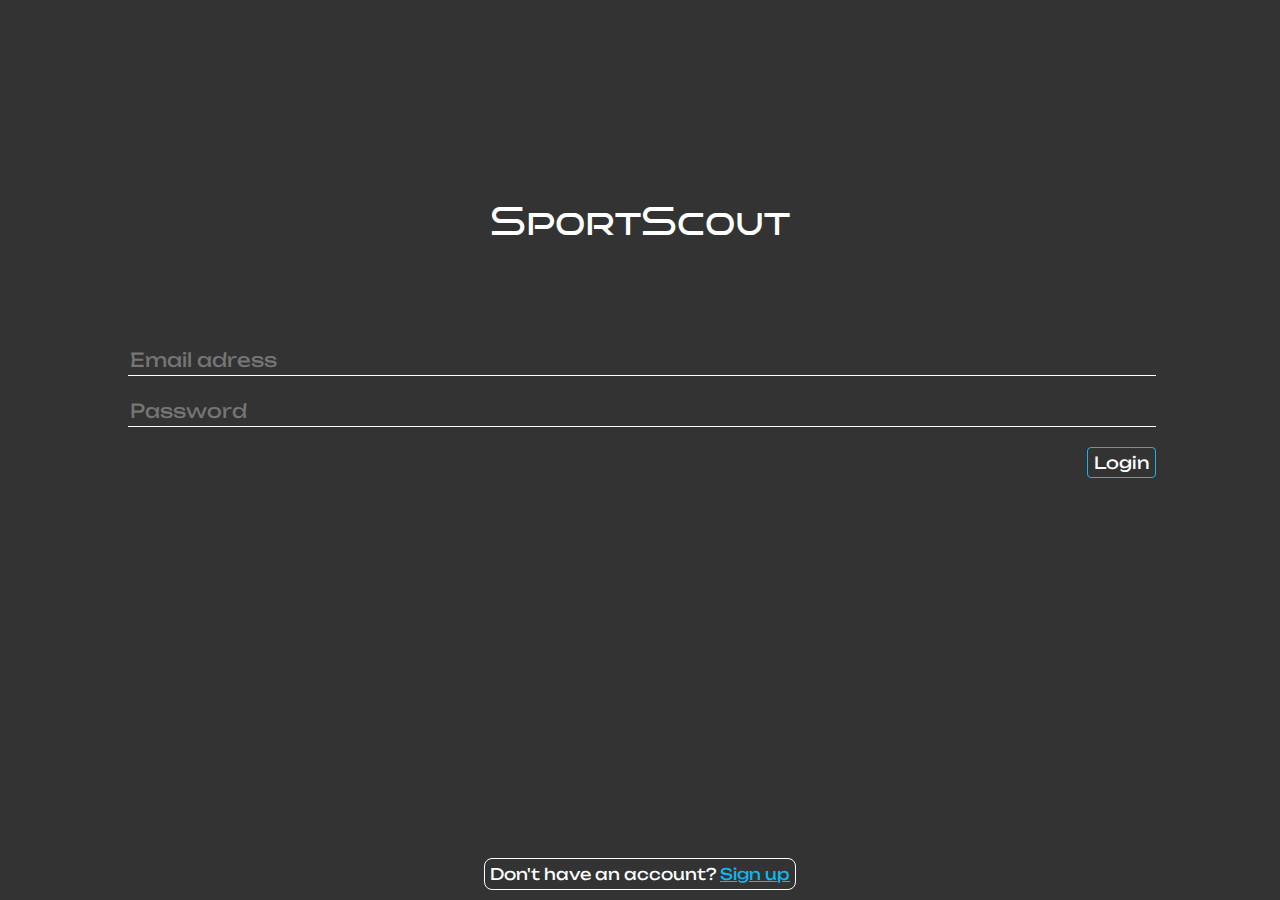
<file: My project/app/src/main/assets/pages/index.html>
<!DOCTYPE html>
<html lang="en">
    <head>
        <meta charset="UTF-8">
        <meta http-equiv="X-UA-Compatible" content="IE=edge">
        <meta name="viewport" content="width=device-width, initial-scale=1.0">
        <link rel="preconnect" href="https://fonts.googleapis.com">
        <link rel="preconnect" href="https://fonts.gstatic.com" crossorigin>
        <link href="https://fonts.googleapis.com/css2?family=Bruno+Ace&family=Bruno+Ace+SC&family=Unbounded:wght@200&display=swap" rel="stylesheet">
        <script defer src="../js/general.js"></script>
        <script defer src="../js/index.js"></script>
        <link rel="stylesheet" href="../css/general.css">
        <link rel="stylesheet" href="../css/index.css">
        <title>SportScout</title>
    </head>
    <body>
        <div class="middle">
            <div class="title">
                <span>SportScout</span>
            </div>
            <div class="form">
                <form onsubmit="handleSubmit(event)">
                    <input type="text" class="usernameInput" placeholder="Username" required disabled hidden>
                    <input type="email" class="emailInput" placeholder="Email adress" required>
                    <input type="password" class="passwordInput" placeholder="Password" pattern="^(?=.*[!@#$%^&amp;*()_\-+=~`[\]{}|:;'&lt;>,.?\\\/])(?=.*[A-Z])(?=.*\d).{8,}$" oninvalid="setCustomValidity(getErrorMessage(this))" oninput="setCustomValidity(getErrorMessage(this))" required>
                    <div class="buttons">
                        <button class="loginBtn show" type="submit" data-action="login">Login</button>
                        <button class="createBtn" type="submit" data-action="create">Create</button>
                    </div>
                </form>
            </div>
        </div>
        <div class="bottom">
            <div class="other show" onclick="switchMode()">
                <span>Don't have an account? </span>
                <a href="#">Sign up</a>
            </div>
            <div class="other1" onclick="switchMode()">
                <span>Have an account? </span>
                <a href="#">Log in</a>
            </div>
        </div>
    </body>
</html>
</file>
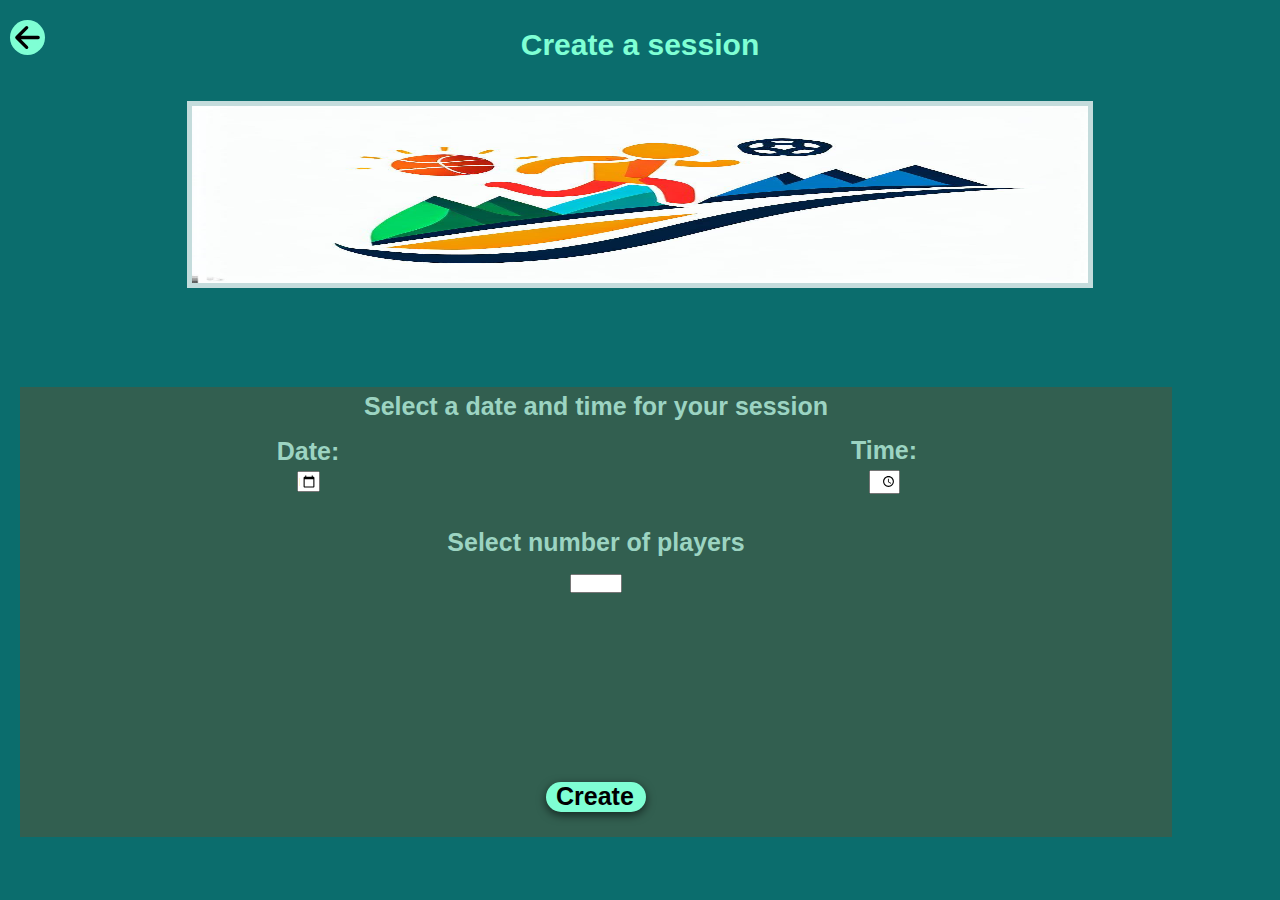
<file: My project/app/src/main/assets/pages/host.html>
<!DOCTYPE html>
<html lang="en">
<head>
    <meta charset="UTF-8">
    <meta http-equiv="X-UA-Compatible" content="IE=edge">
    <meta name="viewport" content="width=device-width, initial-scale=1.0">
    <link rel="stylesheet" href="../css/host.css">
    <script defer src="../js/host.js"></script>
    <title>Document</title>
</head>
<body>
    <div class="title">
        <span>Create a session</span>
    </div>
    <div class="terrain">
        <div class="image">
            <img src="../assets/TereNarii.jpeg" alt="">
        </div>
        <div class="name-terrain">
            <span>Nume Teren</span>
        </div>
    </div>

    <!-- <template id="modelhost"> -->
        <div class="host-box">
            <div class="sel">
                <div class="textdate">
                    <span>Select a date and time for your session</span>
                </div>
                <div class="seldate">
                    <div class="date">
                        <span>Date:</span>
                        <input type="date" name="datesess" id="datesess">
                    </div>
                    <div class="time">
                        <span>Time:</span>
                        <input type="time" name="datetime" id="datetime">
                    </div>
                </div>
                <div class="textplayers">
                    <span>Select number of players</span>
                </div>
                <div class="playersnr">
                    <input type="number" name="players" id="players"    max="33" min="6">
                </div>
            </div>
            <div class="create-btn">
                <div onclick="host()" class="create">
                    <span>Create</span>
                </div>
            </div>
        </div>
    <!-- </template> -->

    <div class="back-btn">
        <div class="fas fa-back" onclick="Android.redirectTo('main_page.html')">
            <img src="../assets/arrow-back-outline.svg" alt="">
        </div>
    </div>
</body>
</html>
</file>
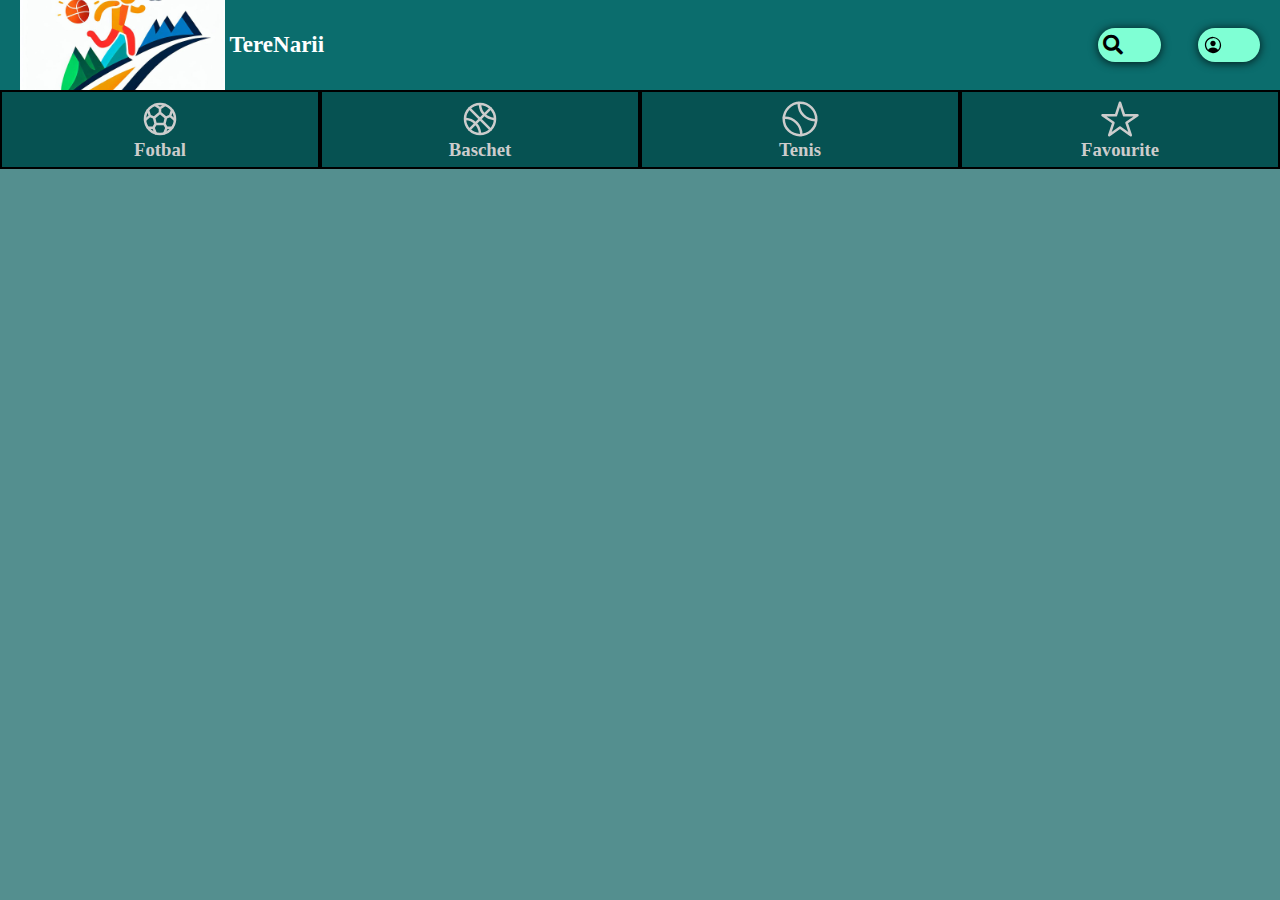
<file: My project/app/src/main/assets/pages/main_page.html>
<!DOCTYPE html>
<html lang="en">
<head>
<meta charset="UTF-8">
<meta http-equiv="X-UA-Compatible" content="IE=edge">
<meta name="viewport" content="width=device-width, initial-scale=1.0">
<link rel="stylesheet" href="https://cdnjs.cloudflare.com/ajax/libs/font-awesome/5.15.3/css/all.min.css" />


<link rel="stylesheet" href="../css/main_page.css">
<script defer src="../js/mainpage.js"></script>

<title>Document</title>
</head>
<body>
  <header>
  
    <div class="logo-container">
      
        <img src="../assets/TereNarii.jpeg" alt="Logo" class="logo">
      
      <span class="header-text">TereNarii</span>
    </div>

    <div class="icons">
      <div class="search-container">
        <i class="fas fa-search">
        </i>
        <input type="text" class="search-input">
      </div>

      <div class="profile-container" onclick="Android.signOut()">
        <i class="icon">
          <img src="../assets/person-circle-outline.svg" alt="profile" class="profile-icon">
        </i>
      </div>
    </div>

  </header>

  <nav class="nav-sports">
      <div class="football" onclick="render('Football')">
        <img src="../assets/football-outline.svg" alt="fotbal" class="footbal-icon">
          <!-- arata terenuri fotbal -->
        </a>
        <h3> Fotbal </h3>
      </div>
      <div class="basketball" onclick="render('Baschet')">
        <img src="../assets/basketball-outline.svg">
        <h3> Baschet </h3>
      </div>
      <div class="Tenis" onclick="render('Tennis')">
        <img src="../assets/tennisball-outline.svg">
        <h3>Tenis</h3>
      </div>
      <div class="favorite" onclick="render('Favourite')">
        <img src="../assets/star-outline.svg">
        <h3>Favourite</h3>
      </div>
      </div>
  </nav>

  <div class="terenuri"> 
  </div>

  <template id="modelteren">
    <div class="teren" >
        <div class="main" onclick="expandTeren(this.parentNode)">
          <div class="info">
            <span class="name">Name</span>
            <span class="session">Sessions</span>
          </div>
          <div class="star"> 
            <i>
              <img src="../assets/star-outline.svg" onclick="addFav(event)">
            </i>
          </div>
        </div>
        <div class="sess">
          <div class="moreinfo">
            <div class="photo">
              <img src="../assets/TereNarii.jpeg" alt="Poza teren">
            </div>
            <div class="info">
                <div class="program">
                  <span id="program"> Program:</span>
                </div>
                <div class="cost">
                  <span class="cost"> Cost:</span>
                </div>
                <div class="button-host" onclick="openHost(this)">
                  <span>Host</span>
                </div>
                <span class="id" id="id">-</span>
              </div>
            </div>
        </div>
        <div class="sessions">
          <template id="modelsession">
            <div class="session">
              <div class="infos">
                <div class="host">
                  <span>Created by:</span>
                </div>
                <div class="date">
                  <span>Date:</span>
                  <span>Time:</span>
                </div>
                <span class="id">-</span>
              </div>
              <div class="button-join">
                <span id="cnt" onclick="join(this)">0/18</span>
              </div>
            </div>
          </template>
        </div>
    </div>
  </template>

</body>
</html>
</file>
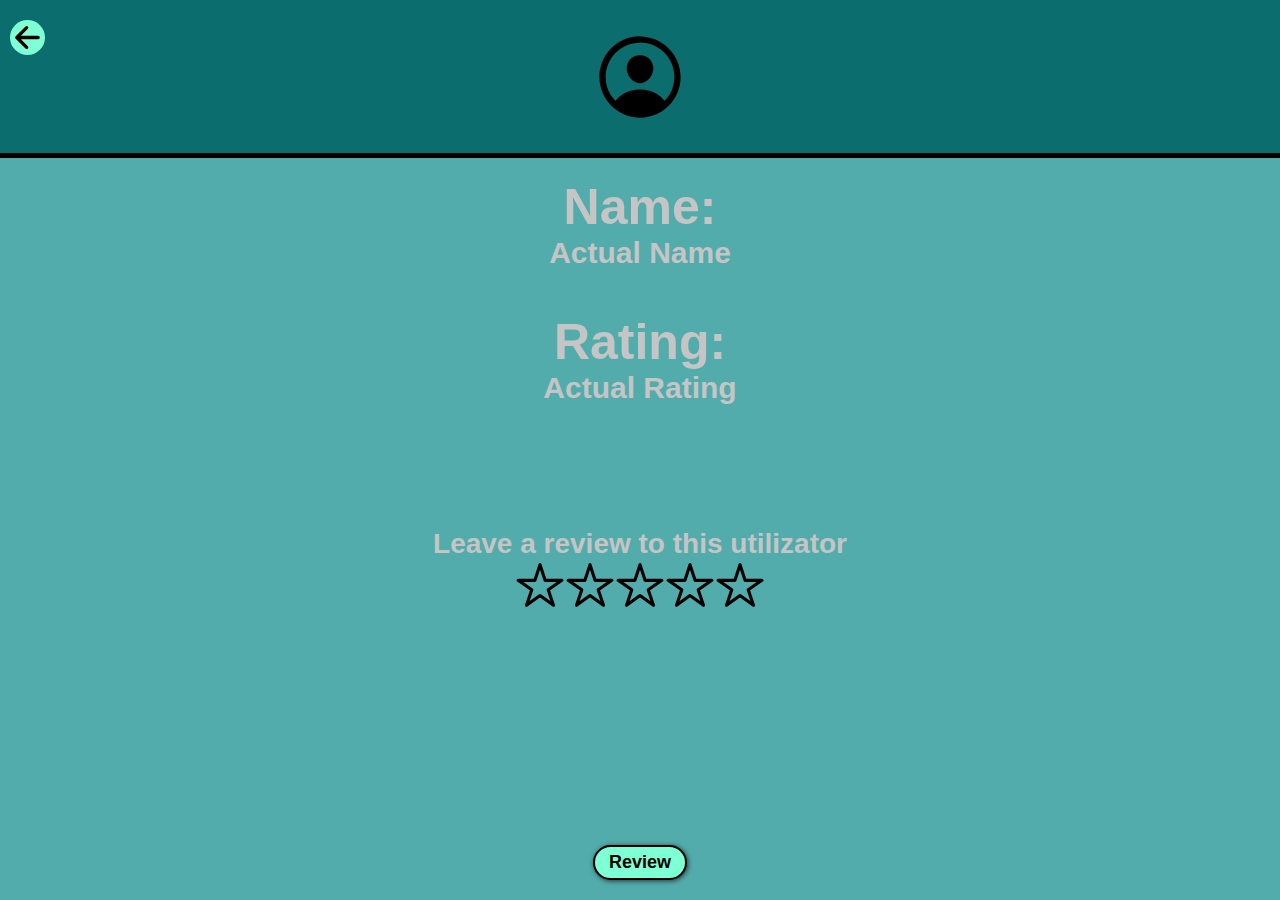
<file: My project/app/src/main/assets/pages/profile.html>
<!DOCTYPE html>
<html lang="en">
<head>
    <meta charset="UTF-8">
    <meta http-equiv="X-UA-Compatible" content="IE=edge">
    <meta name="viewport" content="width=device-width, initial-scale=1.0">
    <link rel="stylesheet" href="../css/profile.css" class="css">
    <script defer src="../js/profile.js"></script>
    <title>Document</title>
</head>
<body>
    <header>
        <div class="profile">
            <img src="../assets/person-circle-outline.svg" alt="">
        </div>
    </header>

    <div class="infos"> 
        <div class="name">
            <span class="tit">Name:</span>
            <span>Actual Name</span>
        </div>
        <div class="rating">
            <span class="tit">Rating:</span>
            <span>Actual Rating</span>
        </div>
    </div>
    <div class="rev">
        <span>Leave a review to this utilizator</span>
      </div>
    <div class="stea">
        <div class="star">
          <img src="../assets/star-outline.svg" alt="" class="steaa" onclick="rate(this, 0)">
        </div>
        <div class="star">
          <img src="../assets/star-outline.svg" alt="" class="steaa" onclick="rate(this, 1)">
        </div>
        <div class="star">
          <img src="../assets/star-outline.svg" alt="" class="steaa" onclick="rate(this, 2)"> 
        </div>
        <div class="star">
          <img src="../assets/star-outline.svg" alt="" class="steaa" onclick="rate(this, 3)">
        </div>
        <div class="star">
          <img src="../assets/star-outline.svg" alt="" class="steaa" onclick="rate(this, 4)">
        </div>
      </div>

      <div class="btn-container">
        <div class="btn" onclick="review()">
            <span>Review</span>
        </div>
      </div>

      <div class="back-btn" onclick="Android.redirectTo('main_page.html')">
        <img src="../assets/arrow-back-outline.svg" alt="">
    </div>
</body>
</html>
</file>
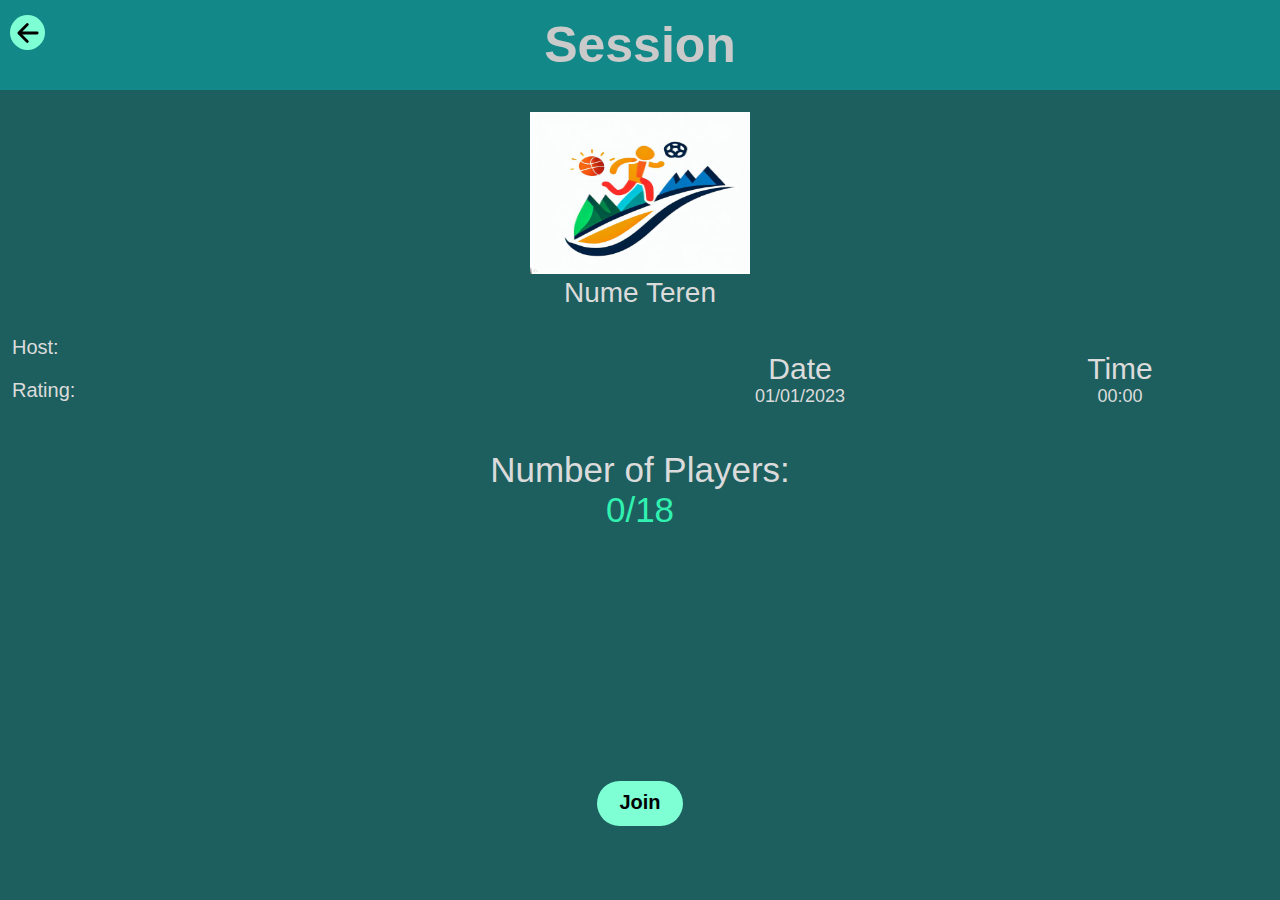
<file: My project/app/src/main/assets/pages/session.html>
<!DOCTYPE html>
<html lang="en">
<head>
    <meta charset="UTF-8">
    <meta http-equiv="X-UA-Compatible" content="IE=edge">
    <meta name="viewport" content="width=device-width, initial-scale=1.0">
    <link rel="stylesheet" href="../css/session.css">
    <script defer src="../js/session.js"></script>

    <title>Document</title>
</head>
<body>
    <header>
        <div class="title">
            <span>Session</span>
        </div>
    </header>
    <div class="infos">
        <div class="pitch">
            <div class="image">
                <img src="../assets/TereNarii.jpeg">
            </div>
            <div class="name">
                <span>Nume Teren</span>
            </div>
        </div>
        <div class="hd">
            <div class="host">
                <span>Host:</span>
                <span>Rating:</span>
            </div>
            <div class="date">
                <div class="dates">
                    <span class="tit">Date</span>
                    <span>01/01/2023</span>
                </div>
                <div class="time">
                    <span class="tit">Time</span>
                    <span>00:00</span>
                </div>
            </div>
        </div>
        <div class="players">
            <span class="tit">Number of Players:</span>
            <span>0/18</span>
        </div>
        <div class="playersname">
        </div>
        <div class="join-btn">
            <div class="btn show" onclick="join(this)">
                <span>Join</span>
            </div>
        </div>
    </div>

    <template id="utiz">
        <div class="box" onclick="openProfile(this)">
            <div class="profile">
                <img src="../assets/person-circle-outline.svg" alt="">
            </div>
            <div class="infos1">
                <div class="name">
                    <span>Pletosu</span>
                </div>
                <div class="rating">
                    <span>Rating: -1</span>
                </div>
                <span class="id">-</span>
            </div>
        </div>
    </template>

    <div class="back-btn">
        <img src="../assets/arrow-back-outline.svg" alt="" onclick="Android.redirectTo('main_page.html')">
    </div>
</body>
</html>
</file>
<file: My project/app/src/main/assets/css/general.css>
/* Variables */
:root {
    --main-color: hsl(0, 0%, 20%);
    --second-color: hsl(0, 0%, 10%);
    --text-color: hsl(0, 0%, 100%);
    --unVisited-link: hsl(195, 87%, 50%);
    --visited-link: hsl(195, 76%, 38%);
    --hover-link: hsl(195, 80%, 50%);
    --valid-color: hsl(195, 80%, 50%);
}

a:link {
    color: var(--unVisited-link);
}
a:visited {
    color: var(--visited-link);
}
a:hover {
    color: var(--hover-link);
}
</file>
<file: My project/app/src/main/assets/css/index.css>
/* Page optimization */
html, body {
    height: 100%;
    width: 100%;
}
body {
    margin: 0px;
    color: var(--text-color);
    background-color: var(--main-color);
    display: flex;
    flex-flow: column wrap;
    align-items: center;
    justify-content: center;
    font-family: 'Unbounded', cursive;
}


/* Form */
.title {
    margin-bottom: 100px;
    font-size: 2.5em;
    font-family: 'Bruno Ace SC', cursive;
}
.middle {
    width: 100%;
    height: 75%;
    display: flex;
    align-items: center;
    justify-content: center;
    flex-flow: column wrap;
}
.form {
    width: 80%;
}
.form form {
    display: flex;
    flex-flow: column wrap;
    align-items: end;
    justify-content: center;
}
.form form input {
    height: 26px;
    width: 100%;
    outline: none;
    border: none;
    border-bottom: 1px solid var(--text-color);
    margin-bottom: 20px;
    padding: 2px;
    font-size: 1.2em;
    background-color: transparent;
    color: var(--text-color);
    font-family: 'Unbounded', cursive;
}
.form form input:focus, .form form input:not(:placeholder-shown) {
    border-bottom: 1px solid var(--valid-color);
}
.form form button {
    height: fit-content;
    width: fit-content;
    font-size: 1.05em;
    border: 1px solid var(--valid-color);
    background-color: transparent;
    color: var(--text-color);
    border-radius: 4px;
    font-family: 'Unbounded', cursive;
    padding: 4px 6px;
}
.form form button:active {
    border: 1px solid var(--text-color);
    background-color: var(--valid-color);
}
.createBtn, .loginBtn {
    display: none;
}
.createBtn.show, .loginBtn.show {
    display: block;
}
.form a {
    font-size: .85em;
}
.form .other, .form .other1 {
    text-align: center;
    margin-top: 5px;
}



/* Bottom bar */
.bottom {
    width: 100%;
    height: calc(25% - 10px);
    display: flex;
    align-items: end;
    justify-content: center;
    padding-bottom: 10px;
}

/* Other */
.other, .other1 {
    display: none;
    border: 1px solid var(--text-color);
    border-radius: 8px;
    padding: 5px;
}
.other.show, .other1.show {
    display: block;
}
</file>
<file: My project/app/src/main/assets/css/host.css>
* {
    margin: 0;
    padding: 0;
    text-decoration: none;
    list-style: none;
}

body{
    background-color: rgb(11, 109, 109);
}

.title, .terrain, .terrain .name-terrain, .terrain .image, .textdate span, .textplayers span{
    display: flex;
    align-items: center;
    justify-content: center;
}

.title{
    width: 100%;
    height: 10vh;
    }

.title span, .terrain .name-terrain span, .host-box span, .host-box .textplayers span{
    font-size: 30px;
    font-family: 'Gill Sans', 'Gill Sans MT', Calibri, 'Trebuchet MS', sans-serif;
    font-weight: bold;
    color: aquamarine;
}

.terrain{
    flex-flow: column wrap;
    height: 28vh;
    margin-bottom: 5vh;
}

.terrain .name-terrain{
    width: fit-content;
    height: 10%;
}

.terrain .image{
    width: 70%;
    height: 70%;
    padding: 5px;
    background-color: rgba(255, 255, 255, 0.76);
    margin-bottom: 2vh;
}

.terrain .image img{
    width: 100%;
    height: 100%;
}

.host-box{
    display: flex;
    flex-flow: column wrap;
    justify-content: space-between;
    background-color: rgb(50, 95, 80);
    width: 90%;
    height: 50vh;
    margin: 10px 20px;
}

.host-box .sel{
    height: 80%;
}

.host-box .text{
    display: flex;
    align-items: center;
    justify-content: center;
}

.host-box span{
    text-align: center;
    font-size: 25px;
    color: rgb(156, 212, 194);
    margin: 5px 10px;
}

.host-box .textplayers span{
    text-align: center;
    font-size: 25px;
    color: rgb(156, 212, 194);
    margin: 5px 10px;
    margin-bottom: 17px;
}

.host-box .seldate{
    display: flex;
    justify-content: center;
    height: 20%;
    margin-bottom: 30px;
}

.host-box .seldate .date, .host-box .seldate .time{
    display: flex;
    justify-content: center;
    align-items: center;
    flex-flow: column wrap;
    width: 50%;
    height: 100%;
}

.host-box .playersnr, .host-box .create-btn{
    display: flex;
    justify-content: center;
    width: 100%;
    height: fit-content;
}

.host-box .create-btn{
    margin-bottom: 25px;
}

.host-box .create-btn div{
    width: 100px;
    height: 30px;
    background-color: aquamarine;
    border-radius: 20px;
    box-shadow: 0 3px 10px rgba(0,0,0,0.6);
}

.host-box .create-btn div span{
    color: black;
    font-family: 'Gill Sans', 'Gill Sans MT', Calibri, 'Trebuchet MS', sans-serif;
}

.back-btn{
    display: flex;
    justify-content: center;
    position: absolute;
    top: 20px;
    left: 10px;
    background-color: aquamarine;
    width: 35px;
    height: 35px;
    border-radius: 20px;
}

.back-btn div{
    width: 100%;
    height: 100%;
}

.host-box .seldate .date input{
    width: 19px;
}

.host-box .seldate .time input{
    width: 27px;
}

.host-box .seldate .date input:hover{
    width: 100px;
}

.host-box .seldate .time input:hover{
    width: 65px;
}
</file>
<file: My project/app/src/main/assets/css/main_page.css>
body, html {
    margin: 0;
    padding: 0;
    height: 100%;
  }
  
  header {
    background-color: rgb(11, 109, 109);
    height: 90px;
    display: flex;
    justify-content: space-between;
    align-items: center;
    padding: 0 20px;
    margin: 0;
  }

  .logo-container{
    display: flex;
    align-items: center;
    width: 40%;
  }
  
  .logo-container .logo {
    width: 55%; 
    height: 90%; 
    margin-right: 5px;
  }
  
  .header-text {
    color: white;
    font-size: 23px;
    font: oblique;
    font-weight: 800;
  }


  header .icons {
    display: flex;
    align-items: center;
    justify-content: end;
    width: 60%;
    height: 100%;
  }

  .logo-container{
    width: 30%;
  }

  .search-container:hover input{
    margin-right: 50px;
    width: 80px;
  }

  .search-container:hover{
    width: 45%;
  }

  .search-container, .profile-container{
    height: 15%;
    width: 5%;
    display: flex;
    cursor: pointer;
    padding: 10px 20px;
    padding-left: 5px;
    border-radius: 30px;
    align-items: center;
    box-shadow: 0 1px 10px rgba(0,0,0,0.8);
    background-color: aquamarine;
  }

  .search-container{
    margin-right: 5%;
    transition: 0.8s;
  }
  

  .search-container input{
    width: 1px;
    outline: none;
    border: none;
    font-weight: 500;
    transition: 0.8s;
    background: transparent;
    color: black;
    font-family: Verdana, Geneva, Tahoma, sans-serif;
    font-weight: 600;
  }

  .search-container .fas {
    font-size: 20px;
    color: black;
  }

  .profile-container .icon{
    display: flex;
    align-items: center;
    width: 100%;
    height: 70%;
    
  }

  .profile-container img{
    width: 20px;
    height: 20px;
  }



  
  /* end of header */

  .nav-sports{
    width: 100%;
    display: flex;
    align-items: center;
    justify-content: center;
    background-color: blue;
    margin: 0;
    height: fit-content;
   }

   .nav-sports div {
    background-color: rgb(6, 82, 82);
    border: 2px solid black;
    width: 25%;
    height: 75px;
    display: flex;
    flex-flow: column wrap;
    align-items: center;
    justify-content: center;
   }

   .nav-sports img{
    position: relative;
    padding: 0;
    width: 40px;
    filter: invert(80%);
   }

   .nav-sports h3{
    margin: 0;
    color: hsl(0, 0%, 80%);
   }

   /* end of navbar */

  .terenuri{
    display: flex;
    flex-flow: column wrap;
    background-color: rgb(84, 143, 143);
    padding: 0;
    min-height: calc(100% - 90px - 79px);
  }

  .teren {
    background-color: white;
    border-radius: 6px;
    border: 1px solid black;
    margin: 7px;
    height: 65px;
    transition: .5s;
    overflow: hidden;
  }


  .main{
    display: flex;
    justify-content: space-between;
  }

  .teren.open{
    height: 300px;
  }

  .info{
    display: flex;
    flex-flow: column wrap;
    justify-content: center;
  }

  .teren div{
    width: 100%;
  } 

  .teren .main{
    height: 65px;
  }

  .info span{
    margin-left: 10px;
  }

  .info .name{
    font-size: 1.3em;
    margin-bottom: 8px;
  }

  .info .session{
    font-size: 0.8em;
  }

  .teren img{
    width: 25px;
    margin: 5px;
    margin: 0;
  }

  .teren .star i{
    display: flex;
    align-items: center;
    justify-content: center;
    cursor: pointer;
    padding: 10px 20px;
    border-radius: 100px;
    width: 40px;
    height: 40px;
    padding: 0;
  }

  .teren .star i.addFav{
    background-color: rgba(190, 177, 177, 0.342);
  }
  
  .teren .star i img.addFav{
    background-image: url("../assets/star.filled.svg");
  }

  .teren .star{
    display: flex;
    align-items: start;
    justify-content: end;
  }

  /* expand terrain */
  .teren .sess{
    display: flex;
    flex-flow: column wrap;
    justify-content: start;
    height: 100px;
    border-top: 1px solid black;
    background-color: rgba(255, 255, 255, 0.486);
    padding-bottom: 5px;
  }
  
  .teren .sess .moreinfo{
    display: flex;
    align-items: center;
    height: 100%;
    width: 100%;
  }

  .teren .sess .photo{
    height: 100%;
  }

  .teren .sess .photo img{
    margin-left: 35px;
    margin-top: 10px;
    height: 80%;
    width: auto;
  }

  .teren .sess .info{
    display: flex;
    flex-flow: column wrap;
    justify-content: start;
    height: 100%;
  }

  .teren .sess .info .program{
    margin-top: 15px;
  }

  .teren .sess .info .cost{
    margin-top: 10px;
  }

  .teren .sess .info .button-host{
    display: flex;
    align-items: center;
    justify-content: center;
    width: 75px;
    height: 30px;
    border-radius: 50px;
    margin-top: 5px;
    margin-left: auto;
    margin-right: 5px;
    background-color: brown;
  }

  .teren .sess .info .button-host span{
    color: white;
    font-family: Arial, Helvetica, sans-serif;
    margin-right: 9px;
  }
  .teren .sessions {
      display: flex;
      flex-flow: column nowrap;
      align-items: center;
      overflow-y: auto;
      height: 42%;
  }
  .teren .sessions .session{
    display: flex;
    align-items: center;
    justify-content: space-between;
    height: fit-content;
    width: calc(100% - 2*15px);
    padding: 10px 10px;
    margin: 3px;
    border-radius: 8px;
    border: 2px solid black;
    background-color: rgb(75, 175, 175);
  }

  .teren .sessions .session .infos{
    width: 70%;
    height: fit-content;
  }

  .teren .sessions .session .button-join{
    display: flex;
    justify-content: end;
  }

  .teren .sessions .session .button-join span{
    display: flex;
    justify-content: end;
    margin-right: 2px;
    background-color: rgb(53, 172, 53);
    padding: 5px 15px;
    color: white;
    font-weight: bold;
    border-radius: 50px;
    width: fit-content;
  }

  .teren .sessions .session .infos span{
    color:white;
    font-family: Arial, Helvetica, sans-serif;
  }
  .teren .sessions .session .infos span.id {
      display: none;
  }
</file>
<file: My project/app/src/main/assets/css/profile.css>
*{
    margin: 0;
    padding: 0;
}

body{
    background-color: rgb(83, 172, 172);
}

header{
    display: flex;
    justify-content: center;
    align-items: center;
    width: 100%;
    height: 17vh;
    background-color: rgb(11, 109, 109);
    border-bottom: 5px solid black;
}

header .profile{
    display: flex;
    justify-content: center;
    align-items: center;
    width: 100%;
    height: 100%;
}

header .profile img{
    width: 100px;
    height: 100px;
}

.infos{
    display: flex;
    flex-flow: column;
    align-items: center;
    height: 30vh;
    width: 100%;
}

.infos .name, .infos .rating{
    display: flex;
    align-items: center;
    flex-flow: column;
    width: 100%;
    height: 50%;
    margin: 20px 10px;
}


.infos span{
    font-size: 30px;
    font-weight: 800;
    font-family: 'Gill Sans', 'Gill Sans MT', Calibri, 'Trebuchet MS', sans-serif;
    color: rgb(197, 197, 197);
}

.infos .tit{
    font-size: 50px;
}

.star{
    display: flex;
    justify-content: center;
    align-items: center;
    height: fit-content;
}

.rev{
    width: 100%;
    height: fit-content;
    display: flex;
    justify-content: center;
    align-items: center;
    text-align: center;
    margin-top: 100px;
}

.rev span{
    font-size: 28px;
    font-weight: 800;
    font-family: 'Gill Sans', 'Gill Sans MT', Calibri, 'Trebuchet MS', sans-serif;
    color: rgb(197, 197, 197);
}

.stea{
    display: flex;
    width: 100%;
    height: fit-content;
    justify-content: center;
}

.star img{
    height: 50px;
    width: 50px;
}

.selected {
    background-image: url("../assets/star.filled.svg");
}

.back-btn{
    display: flex;
    justify-content: center;
    position: absolute;
    top: 20px;
    left: 10px;
    background-color: aquamarine;
    width: 35px;
    height: 35px;
    border-radius: 20px;
}

.back-btn a{
    width: 100%;
    height: 100%;
}

.btn-container{
    position: absolute;
    bottom: 20px;
    width: 100%;
    height: fit-content;
    display: flex;
    justify-content: center;
}

.btn-container .btn{
    display: flex;
    justify-content: center;
    width: 50px;
    height: fit-content;
    background-color: aquamarine;
    border: 2px solid black;
    border-radius: 40px;
    padding: 5px 20px;
    box-shadow: 1px 1px 5px rgba(26, 26, 26, 0.8);
}

.btn-container .btn span{
    font-size: 18px;
    font-weight: 800;
    font-family: 'Gill Sans', 'Gill Sans MT', Calibri, 'Trebuchet MS', sans-serif;
    color: black;
}
</file>
<file: My project/app/src/main/assets/css/session.css>
* {
    margin: 0;
    padding: 0;
}
html, body {
    width: 100%;
    height: 100%;
}

body{
    background-color: rgb(29, 95, 95);
}

header{
    display: flex;
    justify-content: center;
    align-items: center;
    background-color: rgb(18, 136, 136);
    height: 10%;
    width: 100%;
    margin-bottom: 18px;
}

header span{
    font-size: 50px;
    font-weight: bold;
    font-family: 'Gill Sans', 'Gill Sans MT', Calibri, 'Trebuchet MS', sans-serif;
    color: rgb(202, 202, 202);
}

span{
    font-size: 20px;
    color: rgb(219, 219, 219);
    font-weight: 500;
    font-family: 'Gill Sans', 'Gill Sans MT', Calibri, 'Trebuchet MS', sans-serif;
}

.infos{
    display: flex;
    flex-flow: column wrap;
    height: calc(100% - 10% - 18px);
    width: 100%;
}

.pitch{
    width: 100%;
    height: 200px;
    display: flex;
    justify-content: center;
    flex-flow: column;
}

.pitch .image, .pitch .name{
    display: flex;
    align-items: center;
    justify-content: center;
    width: 100%;
    height: 85%;
}

.image img{
    width: 220px;
    height: 95%;
}

.pitch .name{
    height: 15%;
}

.name span{
    font-size: 28px;
    color: rgb(219, 219, 219);
}

.hd{
    display: flex;
    align-items: center;
    justify-content: center;
    height: 18%;
}

.hd .host, .hd .date{
    width: 50%;
    height: 100%;
    display: flex;
    align-items: start;
    justify-content: center;
}

.hd .host{
    flex-flow: column;
}

.hd .host span{
    font-size: 20px;
    margin-left: 12px;
    color:rgb(219, 219, 219);
    font-family: 'Gill Sans', 'Gill Sans MT', Calibri, 'Trebuchet MS', sans-serif;
    font-weight: 500;
    margin-bottom: 20px;
}

.date .dates, .date .time{
    display: flex;
    align-items: center;
    justify-content: center;
    flex-flow: column;
    width: 50%;
    height: 100%;
}

.tit{
    font-size: 30px;
}

.players{
    display: flex;
    align-items: center;
    justify-content: center;
    flex-flow: column;
    height: 10%;
    width: 100%;
}

.players span{
    font-size: 35px;
    color: rgb(49, 241, 177);
}

.players .tit{
    font-size: 35px;
    color: rgb(219, 219, 219);
}

.playersname{
    background-color: transparent;
    width: calc(100% - 2*2px);
    height: 26.5%;
    margin: 10px 0px;
    display: flex;
    align-items: start;
    justify-content: space-evenly;
    flex-flow: row wrap;
    overflow-y: scroll;
    border: 2px solid transparent;
}

.box{
    width: 150px;
    height: 50px;
    display: flex;
    align-items: center;
    background-color: rgb(146, 218, 214);
    margin: 5px 2px;
    border: 2px solid black;
    border-radius: 10px;
}
.box.currentUser {
    background-color: rgb(46, 218, 114)
}

.box .profile{
    display: flex;
    align-items: center;
    height: 100%;
    width: 25%;
    margin: 0 8px;
}

.box .infos1{
    height: 100%;
    width: 75%;
    display: flex;
    flex-flow: column;
}

.box .infos1 .name, .box .infos1 .rating{
    width: 100%;
    height: 50%;
    display: flex;
    align-items: center;
}
.box .infos1 .id {
    display: none;
}

.box .infos1 span{
    font-size: 18px;
    color: black;
}

.btn {
    display: none;
}
.btn.show {
    display: block;
}
.join-btn{
    width: 100%;
    height: 10%;
    display: flex;
    align-items: center;
    justify-content: center;
}

.join-btn .btn{
    width: fit-content;
    height: 25px;
    padding: 10px 22px;
    background-color: aquamarine;
    border-radius: 40px;
}

.join-btn .btn span{
    color: black;
    font-family: 'Gill Sans', 'Gill Sans MT', Calibri, 'Trebuchet MS', sans-serif;
    font-weight: bolder;
}

.back-btn {
    position: absolute;
    display: flex;
    align-items: center;
    justify-content: center;
    top: 15px;
    left: 10px;
    width: 35px;
    height: 35px;
    background-color: aquamarine;
    border-radius: 50px;
}

.back-btn img{
    width: 30px;
    height: 30px;
}

.date span:nth-child(2) {
    font-size: 18px;
}
</file>
